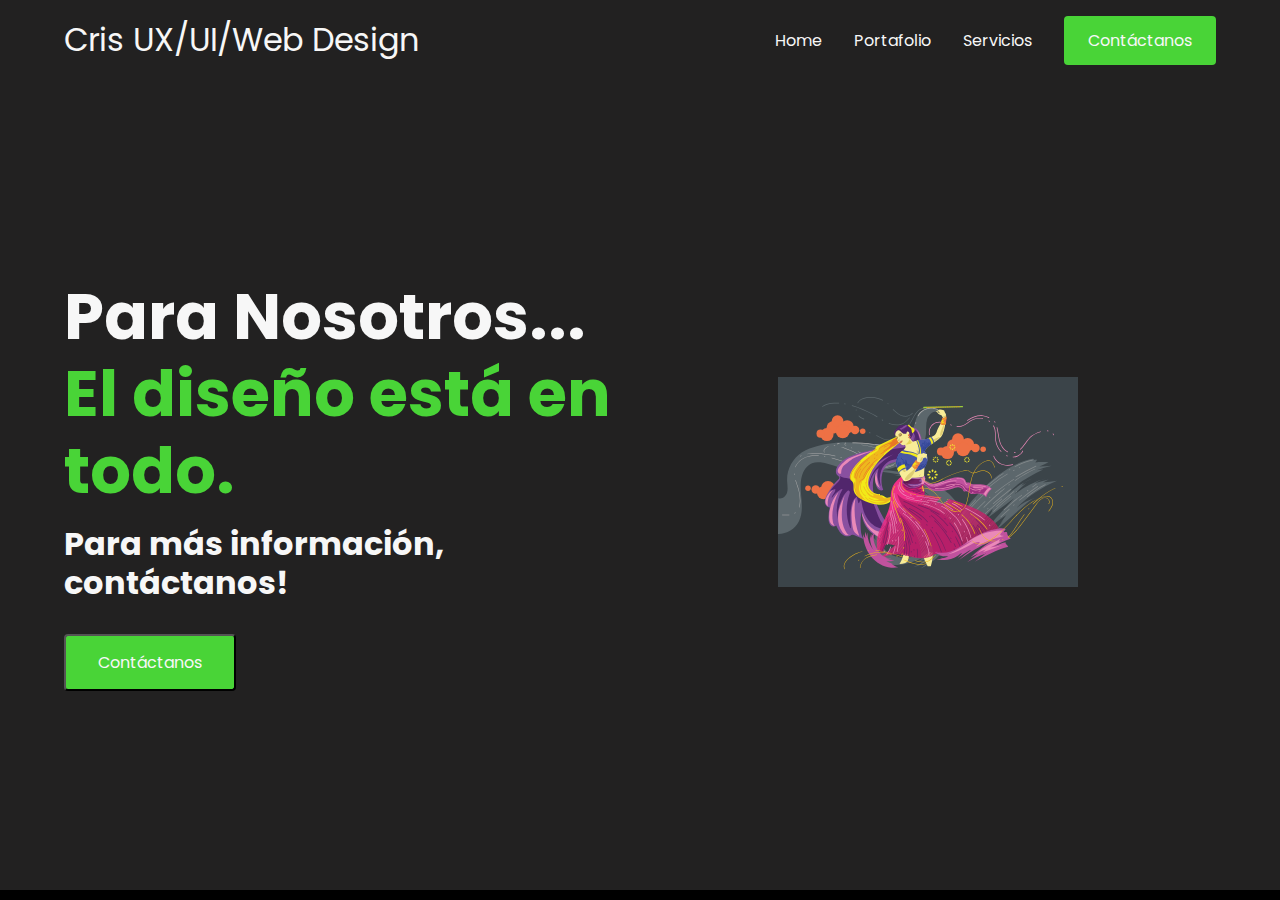
<file: index.html>
<!DOCTYPE html>
<html lang="es">
  <head>
    <meta charset="UTF-8" />
    <meta name="viewport" content="width=device-width, initial-scale=1.0" />
    <link rel="stylesheet" href="https://use.fontawesome.com/releases/v5.15.1/css/all.css"integrity="sha384-vp86vTRFVJgpjF9jiIGPEEqYqlDwgyBgEF109VFjmqGmIY/Y4HV4d3Gp2irVfcrp"
    crossorigin="anonymous"/>
    <link rel="stylesheet" href="./css/estilos.css">
    <link rel="shortcut icon" href="./images/logo_small_icon_only.png" type="image/x-icon">
        <title>HOME</title>
  </head>
  <body>
    <!-- Navbar Section -->
    <nav class="navbar">
      <a href="./index.html" class="navbar__logo">Cris UX/UI/Web Design</a>
      <div class="navbar__bars"><i class="fas fa-bars"></i></div>
      <div class="navbar__menu">
        <a href="./index.html" class="navbar__menu--links">Home</a>
        <a href="./paginas/galeria.html" class="navbar__menu--links">Portafolio</a>
        <a href="./paginas/servicios.html" class="navbar__menu--links">Servicios</a>
        <a href="./paginas/contacto.html" class="navbar__menu--links" id="button">Contáctanos</a>
      </div>
    </nav>

    <!-- Hero Section -->
    <div class="hero">
      <div class="hero__container">
        <div class="hero__container--left">
          <h1>Para Nosotros...</h1>
          <h2>El diseño está en todo.</h2>
          <p>Para más información, contáctanos!</p>
          <button class="hero__container--btn"><a href="#">Contáctanos</a></button>
        </div>
        <div class="hero__container--right">
          <img
            src="./images/GarbaDFM_NEW-06.svg"
            alt="danza"
            class="hero__container--img"
          />
        </div>
      </div>
    </div>
  </body>
</html>
</file>
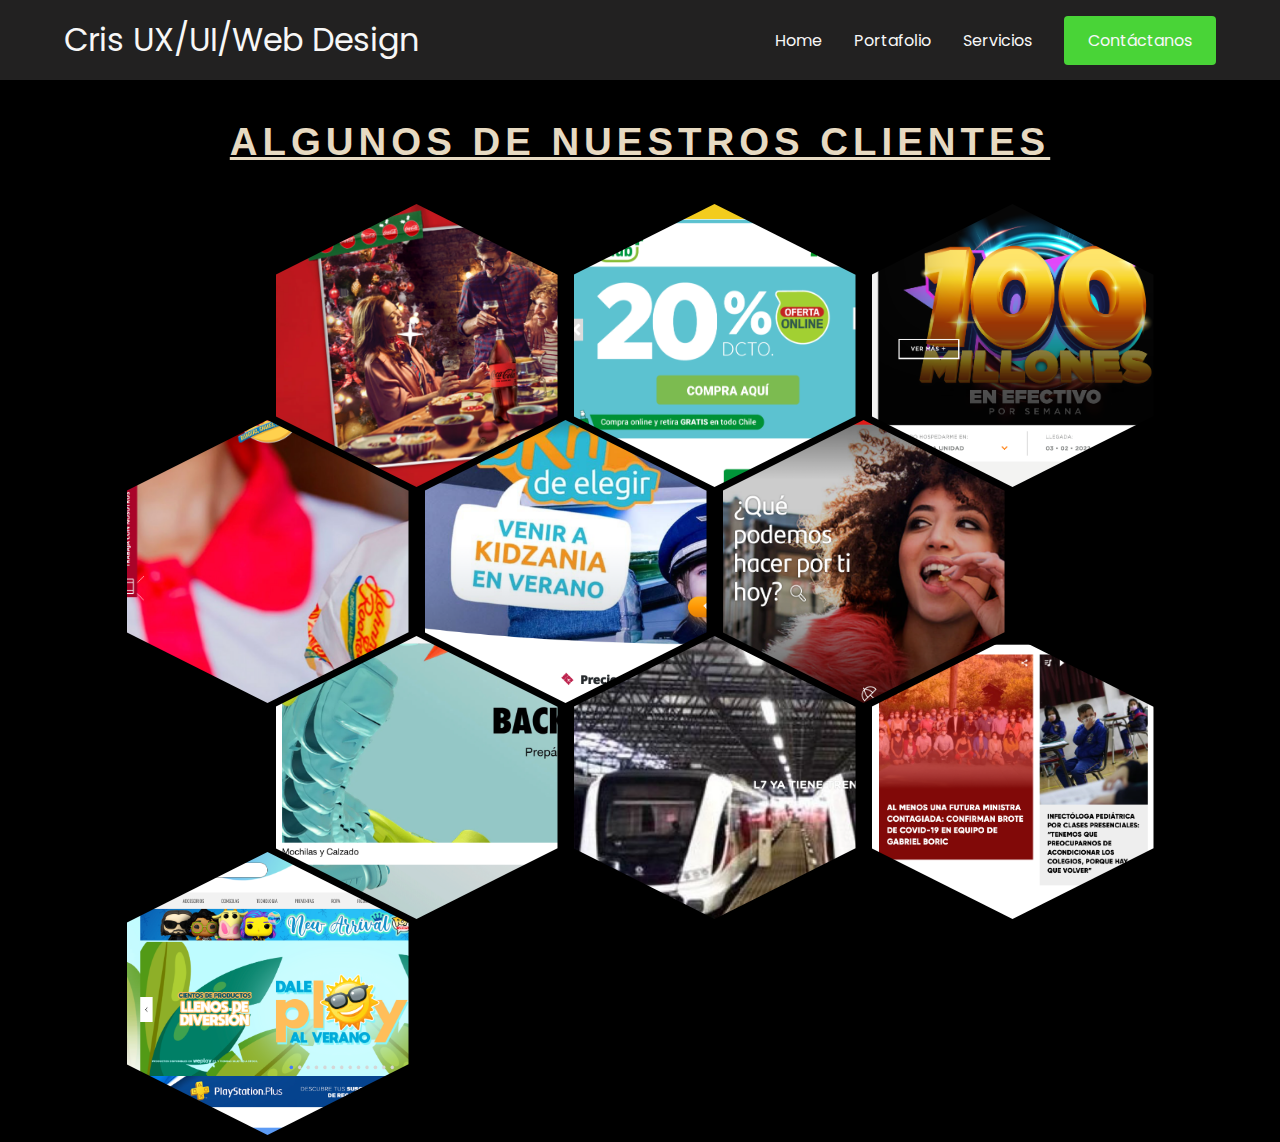
<file: paginas/galeria.html>
<!DOCTYPE html>
<html lang="es">
<head>
    <meta charset="UTF-8">
    <meta http-equiv="X-UA-Compatible" content="IE=edge">
    <meta name="viewport" content="width=device-width, initial-scale=1.0">
    <link rel="stylesheet" href="https://use.fontawesome.com/releases/v5.15.1/css/all.css"integrity="sha384-vp86vTRFVJgpjF9jiIGPEEqYqlDwgyBgEF109VFjmqGmIY/Y4HV4d3Gp2irVfcrp"
    crossorigin="anonymous"/>
    <link rel="stylesheet" href="../css/estilos.css">
    <link rel="shortcut icon" href="./images/logo_small_icon_only.png" type="image/x-icon">
    <title>GALERIA</title>
</head>
<body>
    <nav class="navbar">
        <a href="../index.html" class="navbar__logo">Cris UX/UI/Web Design</a>
        <div class="navbar__bars"><i class="fas fa-bars"></i></div>
        <div class="navbar__menu">
          <a href="../index.html" class="navbar__menu--links">Home</a>
          <a href="./galeria.html" class="navbar__menu--links">Portafolio</a>
          <a href="./servicios.html" class="navbar__menu--links">Servicios</a>
          <a href="./contacto.html" class="navbar__menu--links" id="button">Contáctanos</a>
        </div>
      </nav>
    
      <h1 class="titulo">Algunos de nuestros Clientes</h1>
    <main class="gallery">

        <div class="gallery__item">
            <img src="../images/cocacola.png" alt="Coca Cola">
        </div>
        <div class="gallery__item">
            <img src="../images/cruz verde.png" alt="Cruz Verde">
        </div>
        <div class="gallery__item">
            <img src="../images/enjoy.png" alt="Enjoy Casinos">
        </div>
        <div class="gallery__item">
            <img src="../images/johnny rockets.png" alt="Johnny Rockets">
        </div>
        <div class="gallery__item">
            <img src="../images/kidzania.png" alt="Kidzania Chile">
        </div>
        <div class="gallery__item">
            <img src="../images/santander.png" alt="Banco Santander Chile">
        </div>
        <div class="gallery__item">
            <img src="../images/nike.png" alt="Nike Online Chile">
        </div>
        <div class="gallery__item">
            <img src="../images/metro.png" alt="Metro">
        </div>
        <div class="gallery__item">
            <img src="../images/sonar.png" alt="Radio Sonar">
        </div>
        <div class="gallery__item">
            <img src="../images/weplay.png" alt="Weplay">
        </div>
    </main>
</body>
</html>
</file>
<file: css/estilos.css>
@import url("https://fonts.googleapis.com/css2?family=Poppins:wght@400;500;600;700;800&display=swap");
* {
  margin: 0;
  padding: 0;
  -webkit-box-sizing: border-box;
          box-sizing: border-box;
  font-family: Poppins, sans-serif;
}

body {
  background: #000;
}

img {
  width: 100%;
  height: 100%;
  -o-object-fit: cover;
     object-fit: cover;
}

.gallery {
  width: 85%;
  max-width: 1200px;
  margin-left: auto;
  margin-right: auto;
  display: -ms-grid;
  display: grid;
  -ms-grid-columns: (133px)[auto-fit];
      grid-template-columns: repeat(auto-fit, 133px);
  grid-auto-rows: 200px;
  -webkit-box-pack: center;
      -ms-flex-pack: center;
          justify-content: center;
  gap: 1rem;
}

.gallery__item {
  -webkit-clip-path: polygon(50% 0, 100% 25%, 100% 75%, 50% 100%, 0 75%, 0 25%);
          clip-path: polygon(50% 0, 100% 25%, 100% 75%, 50% 100%, 0 75%, 0 25%);
  grid-column: span 2;
  height: 283px;
  -webkit-transition: 0.5s -webkit-filter;
  transition: 0.5s -webkit-filter;
  transition: 0.5s filter;
  transition: 0.5s filter, 0.5s -webkit-filter;
}

.gallery__item:hover {
  -webkit-filter: brightness(0.3);
          filter: brightness(0.3);
}

.gallery__item:first-of-type {
  -ms-grid-column: 2;
  -ms-grid-column-span: 2;
  grid-column: 2 / span 2;
}

.titulo {
  text-align: center;
  padding: 2.5rem 0;
  text-transform: uppercase;
  letter-spacing: 5px;
  text-decoration: underline;
  color: #e7dac2;
  -webkit-text-decoration-color: #e7dac2;
          text-decoration-color: #e7dac2;
  font-size: 2.4rem;
  font-family: sans-serif;
}

section {
  display: -webkit-box;
  display: -ms-flexbox;
  display: flex;
  -ms-flex-item-align: center;
      align-self: center;
  -webkit-box-pack: center;
      -ms-flex-pack: center;
          justify-content: center;
  min-height: 100vh;
  padding: 20px;
  width: 100%;
  background: #001923;
}

section::before {
  content: '';
  position: absolute;
  width: 400px;
  height: 400px;
  background: -webkit-gradient(linear, left top, left bottom, from(#ffe3be), to(#e91e63));
  background: linear-gradient(#ffe3be, #e91e63);
  border-radius: 50%;
  -webkit-transform: translate(-420px, -180px);
          transform: translate(-420px, -180px);
}

section::after {
  content: '';
  position: absolute;
  width: 350px;
  height: 350px;
  background: -webkit-gradient(linear, left top, left bottom, from(#2196f3), to(#83d8ff));
  background: linear-gradient(#2196f3, #83d8ff);
  border-radius: 50%;
  -webkit-transform: translate(400px, 180px);
          transform: translate(400px, 180px);
}

.container {
  position: relative;
  z-index: 1000;
  width: 100%;
  max-width: 1000px;
  padding: 50px;
  background: rgba(255, 255, 255, 0.1);
  -webkit-box-shadow: 0 25px 45px rgba(0, 0, 0, 0.1);
          box-shadow: 0 25px 45px rgba(0, 0, 0, 0.1);
  border: 1px solid rgba(255, 255, 255, 0.25);
  border-right: 1px solid rgba(255, 255, 255, 0.1);
  border-bottom: 1px solid rgba(255, 255, 255, 0.1);
  border-radius: 10px;
  overflow: hidden;
  -webkit-backdrop-filter: blur(25px);
          backdrop-filter: blur(25px);
}

.container::before {
  content: '';
  position: absolute;
  top: 0;
  left: -40%;
  width: 100%;
  height: 100%;
  background: rgba(255, 255, 255, 0.05);
  pointer-events: none;
  -webkit-transform: skewX(-15deg);
          transform: skewX(-15deg);
}

.container h2 {
  width: 100%;
  text-align: center;
  color: #fff;
  font-size: 36px;
  margin-bottom: 20px;
}

.container .row100 {
  position: relative;
  width: 100%;
  display: -ms-grid;
  display: grid;
  -ms-grid-columns: repeat auto-fit, minmax(250px, 1fr);
      grid-template-columns: repeat auto-fit, minmax(250px, 1fr);
}

.container .row100 .col {
  position: relative;
  width: 100%;
  padding: 0 10px;
  margin: 30px 0 20px;
}

.container .row100 .col .inputBox {
  position: relative;
  width: 100%;
  height: 40px;
  color: #fff;
}

.container .row100 .col .inputBox input,
.container .row100 .col .inputBox textarea {
  position: absolute;
  width: 100%;
  height: 100%;
  background: transparent;
  -webkit-box-shadow: none;
          box-shadow: none;
  border: none;
  outline: none;
  font-size: 15px;
  z-index: 1;
  color: #000;
}

.container .row100 .col .inputBox .text {
  position: absolute;
  top: 0;
  left: 0;
  line-height: 40px;
  font-size: 18px;
  padding: 0 10px;
  display: block;
  -webkit-transition: 0.5s;
  transition: 0.5s;
  pointer-events: none;
}

.container .row100 .col .inputBox input:focus + .text,
.container .row100 .col .inputBox input:valid + .text,
.container .row100 .col .inputBox textarea:focus + .text,
.container .row100 .col .inputBox textarea:valid + .text {
  top: -35px;
  left: -10px;
}

.container .row100 .col .inputBox .line {
  position: absolute;
  bottom: 0;
  display: block;
  width: 100%;
  height: 2px;
  background: #fff;
  -webkit-transition: 0.5s;
  transition: 0.5s;
  border-radius: 2px;
  pointer-events: none;
}

.container .row100 .col .inputBox input:focus ~ .line,
.container .row100 .col .inputBox input:valid ~ .line {
  height: 100%;
}

.container .row100 .col .inputBox .textarea {
  position: relative;
  width: 100%;
  height: 100%;
  padding: 10px 0;
}

.container .row100 .col .inputBox textarea:focus ~ .line,
.container .row100 .col .inputBox textarea:valid ~ .line {
  height: 100%;
}

.container .row100 .col input[type="submit"] {
  border: none;
  padding: 10px 40px;
  cursor: pointer;
  outline: none;
  background: #fff;
  color: #000;
  font-weight: 600;
  font-size: 18px;
  border-radius: 2px;
}

@media (max-width: 768px) {
  section::before {
    -webkit-transform: translate(-200px, -180px);
            transform: translate(-200px, -180px);
  }
  section::after {
    -webkit-transform: translate(220px, 180px);
            transform: translate(220px, 180px);
  }
  .container {
    padding: 20px;
  }
  .container h2 {
    font-size: 28px;
  }
}

@media screen and (min-width: 270px) and (max-width: 504px) {
  .gallery__item:first-of-type {
    -ms-grid-column: 1;
    -ms-grid-column-span: 2;
    grid-column: 1 / span 2;
  }
  .gallery {
    grid-auto-rows: 283px;
  }
}

@media screen and (min-width: 505px) and (max-width: 685px) {
  .gallery__item:nth-of-type(odd) {
    -ms-grid-column: 2;
    -ms-grid-column-span: 2;
    grid-column: 2 / span 2;
  }
}

@media screen and (min-width: 686px) and (max-width: 862px) {
  .gallery__item:nth-of-type(3n+1) {
    -ms-grid-column: 2;
    -ms-grid-column-span: 2;
    grid-column: 2 / span 2;
  }
}

@media screen and (min-width: 863px) and (max-width: 1038px) {
  .gallery__item:nth-of-type(4n+1) {
    -ms-grid-column: 2;
    -ms-grid-column-span: 2;
    grid-column: 2 / span 2;
  }
}

@media screen and (min-width: 1039px) and (max-width: 1208px) {
  .gallery__item:nth-of-type(5n+1) {
    -ms-grid-column: 2;
    -ms-grid-column-span: 2;
    grid-column: 2 / span 2;
  }
}

@media screen and (min-width: 1209px) and (max-width: 1383px) {
  .gallery__item:nth-of-type(6n+1) {
    -ms-grid-column: 2;
    -ms-grid-column-span: 2;
    grid-column: 2 / span 2;
  }
}

@media screen and (min-width: 1384px) {
  .gallery__item:nth-of-type(7n+1) {
    -ms-grid-column: 2;
    -ms-grid-column-span: 2;
    grid-column: 2 / span 2;
  }
}

.navbar__logo, .navbar__menu, .navbar__menu--links {
  display: -webkit-box;
  display: -ms-flexbox;
  display: flex;
  -webkit-box-align: center;
      -ms-flex-align: center;
          align-items: center;
}

.navbar {
  background: #222121;
  color: #f7f7f7;
  height: 80px;
  display: -webkit-box;
  display: -ms-flexbox;
  display: flex;
  -webkit-box-pack: justify;
      -ms-flex-pack: justify;
          justify-content: space-between;
  padding: 0.5rem calc((100vw - 1200px) / 2);
  z-index: 10;
  position: relative;
}

.navbar__logo {
  color: #f7f7f7;
  text-decoration: none;
  cursor: pointer;
  font-size: 2rem;
  margin-left: 24px;
}

.navbar__bars {
  opacity: 0;
}

@media screen and (max-width: 768px) {
  .navbar__bars {
    color: #f7f7f7;
    opacity: 1;
    position: absolute;
    top: 22px;
    right: 20px;
    font-size: 2rem;
  }
}

.navbar__menu {
  list-style: none;
  text-align: center;
  margin-right: 24px;
}

@media screen and (max-width: 768px) {
  .navbar__menu {
    display: none;
  }
}

.navbar__menu--links {
  color: #f7f7f7;
  -webkit-box-pack: center;
      -ms-flex-pack: center;
          justify-content: center;
  text-decoration: none;
  padding: 0 1rem;
}

.navbar__menu--links:hover {
  color: #49d437;
  -webkit-transition: all 0.3s ease;
  transition: all 0.3s ease;
}

.navbar__menu #button {
  padding: 12px 24px;
  border: none;
  outline: none;
  border-radius: 4px;
  background: #49d437;
  margin-left: 16px;
  color: #f7f7f7;
}

.navbar__menu #button:hover {
  background: #fb4b4e;
  -webkit-transition: all 0.3s ease;
  transition: all 0.3s ease;
}

.containerServicios {
  width: 90%;
  height: 100vh;
  padding: 0 8%;
  margin-right: 20px;
  margin-left: 20px;
}

.servicio {
  color: #f7f7f7;
  text-align: center;
  padding: 25px 10px;
  border-radius: 5px;
  font-size: 14px;
  cursor: pointer;
  background: transparent;
  -webkit-transition: background 0.5s, -webkit-transform 0.5s;
  transition: background 0.5s, -webkit-transform 0.5s;
  transition: transform 0.5s, background 0.5s;
  transition: transform 0.5s, background 0.5s, -webkit-transform 0.5s;
}

.servicio i {
  font-size: 40px;
  margin-bottom: 10px;
  color: #49d437;
}

.servicio h2 {
  font-weight: 600;
  margin-bottom: 8px;
  color: #f7f7f7;
}

.servicio:hover {
  background: #fb4b4e;
  color: #fff;
  -webkit-transform: scale(1.05);
          transform: scale(1.05);
}

.servicio:hover i {
  color: #fff;
}

.containerServicios h1 {
  text-align: center;
  color: #f7f7f7;
  padding-top: 10%;
  margin-bottom: 60px;
  font-weight: 600;
  position: relative;
}

.containerServicios h1::after {
  content: '';
  background: #49d437;
  width: 100%;
  height: 5px;
  position: absolute;
  bottom: -5px;
  left: 50%;
  -webkit-transform: translateX(-50%);
          transform: translateX(-50%);
}

.rowServicios {
  display: -ms-grid;
  display: grid;
  -ms-grid-columns: (minmax(250px, 1fr))[auto-fit];
      grid-template-columns: repeat(auto-fit, minmax(250px, 1fr));
  grid-gap: 30px;
}

.hero {
  background-color: #222121;
}

.hero__container {
  display: -ms-grid;
  display: grid;
  -ms-grid-columns: 1fr 1fr;
      grid-template-columns: 1fr 1fr;
  -webkit-box-align: center;
      -ms-flex-align: center;
          align-items: center;
  justify-items: center;
  margin: 0 auto;
  height: 90vh;
  z-index: 1;
  width: 100%;
  max-width: 1200px;
  padding-right: 24px;
  padding-left: 24px;
}

@media screen and (max-width: 768px) {
  .hero__container {
    -ms-grid-columns: 1fr;
        grid-template-columns: 1fr;
    height: 100%;
  }
}

.hero__container--left {
  width: 100%;
  line-height: 1.2;
}

@media screen and (max-width: 768px) {
  .hero__container--left {
    padding: 5rem 0;
  }
}

@media screen and (max-width: 280px) {
  .hero__container--left {
    line-height: 1.5;
  }
}

.hero__container--left h1 {
  font-size: 4rem;
  color: #f7f7f7;
}

@media screen and (max-width: 280px) {
  .hero__container--left h1 {
    font-size: 1.5rem;
  }
}

.hero__container--left h2 {
  font-size: 4rem;
  color: #49d437;
}

@media screen and (max-width: 280px) {
  .hero__container--left h2 {
    font-size: 2rem;
  }
}

.hero__container--left p {
  font-size: 2rem;
  color: #f7f7f7;
  margin-top: 1rem;
  font-weight: 700;
}

@media screen and (max-width: 280px) {
  .hero__container--left p {
    font-size: 1.5rem;
  }
}

.hero__container--btn {
  font-size: 1rem;
  background-color: #49d437;
  padding: 14px 32px;
  border-radius: 4px;
  color: #f7f7f7;
  margin-top: 2rem;
  cursor: pointer;
  position: relative;
  -webkit-transition: all 0.3s;
  transition: all 0.3s;
  outline: none;
}

.hero__container--btn a {
  position: relative;
  z-index: 2;
  color: #f7f7f7;
  text-decoration: none;
}

.hero__container--btn:after {
  position: absolute;
  content: '';
  top: 0;
  left: 0;
  width: 0;
  height: 100%;
  background: #fb4b4e;
  -webkit-transition: all 0.3s;
  transition: all 0.3s;
  border-radius: 4px;
}

.hero__container--btn:hover:after {
  width: 100%;
}

.hero__container--right {
  text-align: center;
}

.hero__container--img {
  height: 100%;
  width: 100%;
}
/*# sourceMappingURL=estilos.css.map */
</file>
